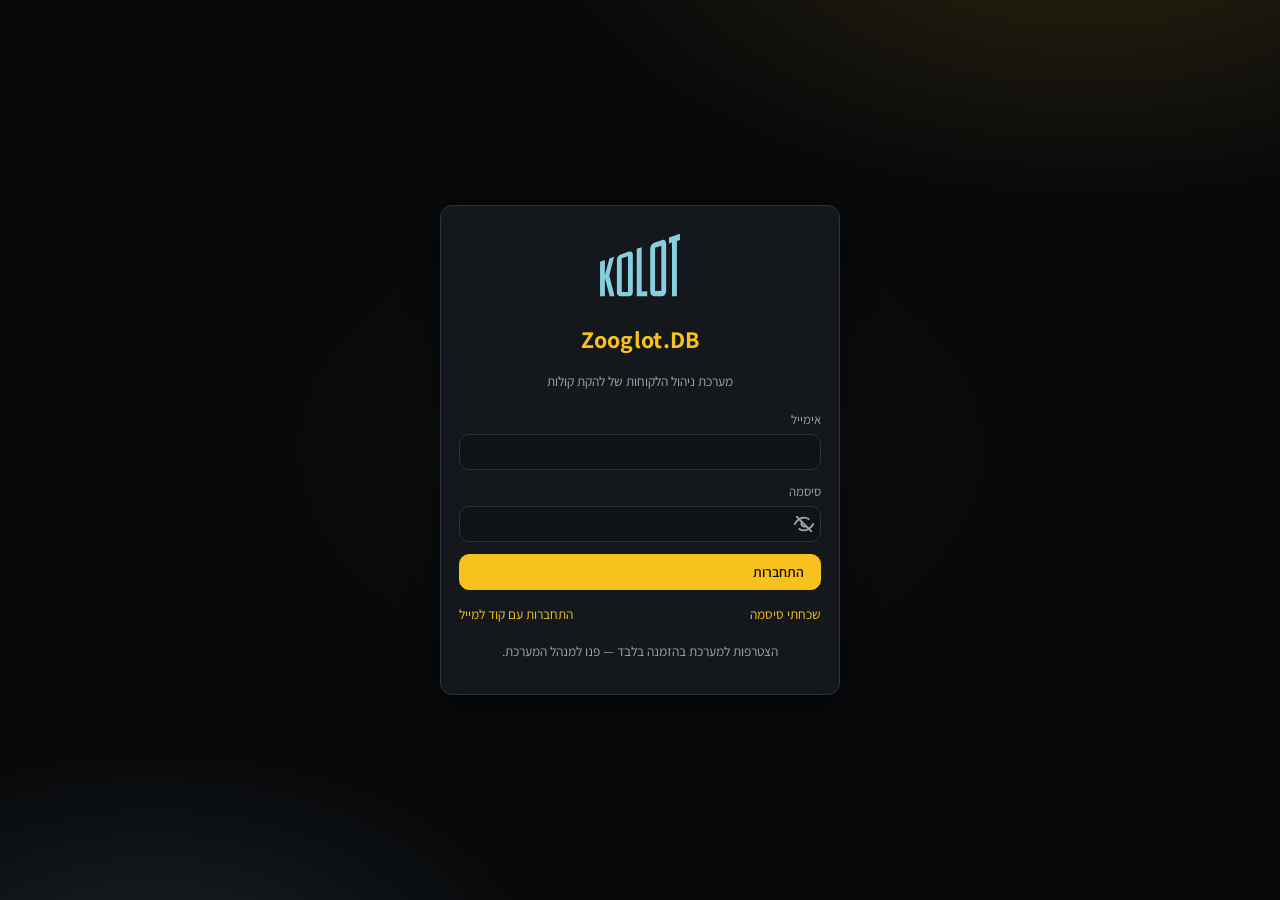
<file: index.html>
<!doctype html>
<html lang="he" dir="rtl">
<head>
  <meta charset="utf-8">
  <meta name="viewport" content="width=device-width, initial-scale=1, viewport-fit=cover">
  <title>Zooglot.DB — מערכת ניהול לקוחות | להקת קולות KOLOT</title>

  <!-- SEO -->
  <meta name="description" content="Zooglot.DB — מערכת CRM לניהול לידים, חוזים וחבילות של להקת קולות (KOLOT). מעקב זוגות, ניהול מוצרים, חתימה דיגיטלית ואנליטיקה.">
  <meta name="robots" content="noindex, nofollow"> <!-- internal system -->
  <meta name="theme-color" content="#0e1b20">
  <link rel="canonical" href="https://crm.kolotband.co.il/">
  <meta property="og:title" content="Zooglot.DB — KOLOT CRM">
  <meta property="og:description" content="מערכת ניהול קשרי הלקוחות של להקת קולות">
  <meta property="og:type" content="website">
  <meta property="og:locale" content="he_IL">
  <meta property="og:image" content="/assets/logo.svg">
  <script type="application/ld+json">
  {
    "@context": "https://schema.org",
    "@type": "SoftwareApplication",
    "name": "Zooglot.DB",
    "applicationCategory": "BusinessApplication",
    "operatingSystem": "Web",
    "inLanguage": "he",
    "publisher": { "@type": "MusicGroup", "name": "KOLOT — להקת קולות", "url": "https://kolotband.co.il/" }
  }
  </script>

  <link rel="icon" type="image/svg+xml" href="/assets/logo.svg">
  <!-- installable app: needed so WhatsApp voice notes can be shared straight in -->
  <link rel="manifest" href="/manifest.json">
  <link rel="apple-touch-icon" href="/assets/icon-192.png">
  <meta name="mobile-web-app-capable" content="yes">
  <link rel="preconnect" href="https://fonts.googleapis.com">
  <link rel="preconnect" href="https://fonts.gstatic.com" crossorigin>
  <link href="https://fonts.googleapis.com/css2?family=Assistant:wght@200;300;400;600;700;800&display=swap" rel="stylesheet">
  <link rel="stylesheet" href="/css/main.css">
</head>
<body>
  <div id="app">
    <div class="auth-wrap"><div class="auth-card"><img class="logo" src="/assets/logo.svg" alt="KOLOT"><p class="muted">טוען את Zooglot.DB…</p></div></div>
  </div>
  <div id="toasts" aria-live="polite"></div>
  <script>window.__API_BASE__ = 'https://zooglot-backend.up.railway.app';</script>
  <script type="module" src="/js/app.js"></script>
</body>
</html>
</file>
<file: css/main.css>
/* ============================================================
   Zooglot.DB — KOLOT band CRM
   Brand: dark stage-blue surfaces, cyan #87cedf accent (logo color)
   Fonts: bar-lev (headings) · Assistant (body) · full RTL
   ============================================================ */

@font-face {
  /* Replace src with the licensed bar-lev woff2 when available */
  font-family: 'bar-lev';
  src: local('Bar Lev'), local('bar-lev');
  font-display: swap;
}
@font-face {
  /* KOLOT display face — also used inside the contract rich-text editor */
  font-family: 'Adam CG Pro';
  src: url('/assets/fonts/ADAM.CG%20PRO.otf') format('opentype');
  font-weight: normal; font-style: normal; font-display: swap;
}

:root {
  /* KOLOT brand — black stage, yellow spotlight, orange + cyan accents */
  --brand: #f7c11e;          /* primary action (stage yellow) */
  --brand-strong: #ffd450;
  --brand-ink: #1a1400;      /* dark text on yellow */
  --accent-yellow: #f7c11e;
  --accent-orange: #ef8253;
  --accent-cyan: #86cdde;
  --cyan: #86cdde;           /* logo cyan, used as secondary */
  --bg: #08090b;             /* near-black stage */
  --bg-soft: #101317;
  --surface: #14181d;
  --surface-2: #1c2229;
  --line: #2a323b;
  --text: #f2f5f7;
  --text-dim: #9aa6b0;
  --ok: #37c47f;
  --warn: #f7c11e;
  --danger: #ef5d70;
  --win: #37c47f;
  --lost: #ef5d70;
  --radius: 12px;
  --shadow: 0 10px 30px rgba(0, 0, 0, .5);
  --glow-yellow: 0 0 24px rgba(247, 193, 30, .35);
  --glow-cyan: 0 0 24px rgba(134, 205, 222, .35);
  --glow-orange: 0 0 24px rgba(239, 130, 83, .35);
  --font-head: 'bar-lev', 'Assistant', 'Arial Hebrew', sans-serif;
  --font-body: 'Assistant', 'Arial Hebrew', Arial, sans-serif;
}

* { box-sizing: border-box; }
html, body { margin: 0; padding: 0; }
/* Kill horizontal overscroll navigation everywhere: dragging/swiping past a
   scroll edge (e.g. the wide board table) must NOT trigger the browser's
   back/forward gesture, which was navigating history and jumping tabs.
   Set on <html> so it reliably propagates to the viewport scroller. */
html { overscroll-behavior: none; }
body {
  background: var(--bg);
  color: var(--text);
  font-family: var(--font-body);
  font-size: 15px;
  line-height: 1.55;
  direction: rtl;
  min-height: 100vh;
  overscroll-behavior: none;
}
h1, h2, h3, h4 { font-family: var(--font-head); font-weight: 700; letter-spacing: .3px; margin: 0 0 .5em; }
a { color: var(--brand); text-decoration: none; }
a:hover { text-decoration: underline; }
img { max-width: 100%; }
::selection { background: rgba(247, 193, 30, .35); }

/* ---------- layout ---------- */
.topbar {
  position: sticky; top: 0; z-index: 50;
  display: flex; align-items: center; gap: 14px;
  padding: 10px 20px;
  background: rgba(8, 9, 11, .92);
  backdrop-filter: blur(8px);
  border-bottom: 1px solid var(--line);
}
.topbar .logo { height: 40px; width: auto; }
.topbar .app-name { font-family: var(--font-head); font-size: 19px; color: var(--brand); white-space: nowrap; letter-spacing: .5px; }
.topbar .spacer { flex: 1; }
.topbar .user-chip {
  display: flex; align-items: center; gap: 8px;
  background: var(--surface); border: 1px solid var(--line);
  border-radius: 999px; padding: 4px 12px 4px 6px; cursor: pointer;
  transition: border-color .15s, box-shadow .15s;
}
.topbar .user-chip:hover { border-color: var(--brand); box-shadow: var(--glow-yellow); }
.topbar .user-chip img, .avatar-circle {
  width: 28px; height: 28px; border-radius: 50%; object-fit: cover;
  background: var(--brand); color: var(--brand-ink);
  display: inline-flex; align-items: center; justify-content: center; font-weight: 700;
}

nav.tabs {
  display: flex; gap: 4px; padding: 0 16px; overflow-x: auto;
  background: var(--bg-soft); border-bottom: 1px solid var(--line);
  scrollbar-width: thin; justify-content: center;
}
nav.tabs button {
  appearance: none; background: none; border: none; color: var(--text-dim);
  font-family: var(--font-body); font-size: 15px; font-weight: 700;
  padding: 13px 16px; cursor: pointer; white-space: nowrap;
  border-bottom: 3px solid transparent; transition: color .15s, border-color .15s;
  display: inline-flex; align-items: center; gap: 7px;
}
nav.tabs button .tab-ico {
  width: 20px; height: 20px; display: inline-flex; align-items: center; justify-content: center;
  color: var(--text-dim); transition: color .15s, filter .15s;
}
nav.tabs button:hover { color: var(--text); }
nav.tabs button:hover .tab-ico { color: var(--text); }
nav.tabs button.active { color: var(--brand); border-bottom-color: var(--brand); }
nav.tabs button.active .tab-ico { color: var(--brand); filter: drop-shadow(0 0 6px rgba(247, 193, 30, .5)); }

main#view { padding: 20px; max-width: 1500px; margin: 0 auto; }

/* ---------- buttons & inputs ---------- */
.btn {
  appearance: none; border: 1px solid var(--line); border-radius: 10px;
  background: var(--surface); color: var(--text);
  font-family: var(--font-body); font-size: 14px; font-weight: 600;
  padding: 8px 16px; cursor: pointer; transition: all .15s;
  display: inline-flex; align-items: center; gap: 6px;
}
.btn:hover { border-color: var(--brand); }
.btn.primary { background: var(--brand); border-color: var(--brand); color: var(--brand-ink); }
.btn.primary:hover { background: var(--brand-strong); }
.btn.danger { color: var(--danger); border-color: rgba(239, 93, 112, .4); }
.btn.danger:hover { background: rgba(239, 93, 112, .12); }
.btn.sm { padding: 4px 10px; font-size: 13px; border-radius: 8px; }
.btn.lg { padding: 14px 26px; font-size: 16px; min-height: 52px; }
.btn:disabled { opacity: .5; cursor: not-allowed; }

/* ---------- bottom sheet ---------- */
/* Rises from the thumb rather than the middle of the screen, and the keyboard
   pushes it up instead of covering it. */
.sheet-backdrop {
  position: fixed; inset: 0; z-index: 110;
  background: rgba(5, 12, 15, .55);
  display: flex; align-items: flex-end; justify-content: center;
}
.sheet {
  /* % of the backdrop, which fitToViewport() sizes to the visible area — vh
     would still measure the screen the keyboard is covering half of */
  width: min(560px, 100%); max-height: 94%;
  /* the BODY scrolls, not the sheet: Save and Cancel are the reason the sheet
     is open, so they stay put however long the content gets */
  display: flex; flex-direction: column; overflow: hidden;
  background: var(--surface); border-top: 1px solid var(--line);
  border-radius: 18px 18px 0 0;
  padding: 8px 16px calc(16px + env(safe-area-inset-bottom));
  transform: translateY(100%); transition: transform .18s ease-out;
  box-shadow: 0 -10px 30px rgba(0, 0, 0, .5);
}
.sheet.open { transform: none; }
@media (prefers-reduced-motion: reduce) { .sheet { transition: none; } }
.sheet-grab {
  width: 38px; height: 4px; border-radius: 99px;
  background: var(--line); margin: 4px auto 10px;
}
.sheet-head { display: flex; align-items: center; justify-content: space-between; gap: 10px; margin-bottom: 12px; }
.sheet-head b { font-size: 16px; }
.sheet-body { flex: 1; min-height: 0; overflow-y: auto; margin-bottom: 14px; }
/* the venue field stays put while its suggestions scroll under it, so you can
   keep typing to narrow the list instead of scrolling back up to the field */
.sheet-place .sheet-input { position: sticky; top: 0; z-index: 2; }
/* 16px: anything smaller makes iOS Safari zoom the page on focus */
.sheet-input {
  width: 100%; max-width: 100%; min-width: 0;
  font-size: 16px; min-height: 50px; padding: 12px 14px;
}
.sheet-actions { display: flex; gap: 10px; flex: none; }
.sheet-actions .btn { flex: 1; min-height: 50px; justify-content: center; font-size: 15px; }

/* menu variant */
.sheet-menu { display: flex; flex-direction: column; gap: 2px; }
.sheet-item {
  display: flex; align-items: center; gap: 12px; width: 100%;
  min-height: 52px; padding: 10px 12px; border-radius: 10px;
  background: none; border: none; color: var(--text);
  font-family: inherit; font-size: 15.5px; text-align: start; cursor: pointer;
}
.sheet-item:active { background: rgba(255, 255, 255, .07); }
.sheet-item.danger { color: var(--danger); }
.sheet-item .si-icon { flex: none; width: 24px; text-align: center; opacity: .85; font-size: 15px; }
.sheet-item .si-label { flex: 1; }
.sheet-item .si-hint { flex: none; font-size: 12.5px; color: var(--text-dim); }

/* live updates from other users */
.live-banner {
  display: flex; align-items: center; gap: 10px; flex-wrap: wrap;
  padding: 9px 14px; margin: 8px 0; border-radius: 10px;
  background: rgba(135, 206, 223, .1); border: 1px solid rgba(135, 206, 223, .32);
  font-size: 13.5px;
}
/* a row a colleague just changed glows briefly, so the change is noticed
   rather than silently swapped under the reader */
tr.row-live > td { animation: liveFlash 2s ease-out; }
@keyframes liveFlash {
  0%, 25% { background: rgba(135, 206, 223, .22); }
  100% { background: transparent; }
}
@media (prefers-reduced-motion: reduce) {
  tr.row-live > td { animation: none; }
}

/* import progress — a long import must visibly advance, or it reads as frozen */
.imp-run { display: flex; flex-direction: column; gap: 8px; align-items: stretch; min-width: 200px; }
.imp-progress { display: flex; flex-direction: column; gap: 4px; }
.imp-track { height: 8px; border-radius: 99px; background: rgba(255,255,255,.12); overflow: hidden; }
.imp-fill {
  height: 100%; width: 0; border-radius: 99px;
  background: var(--brand); transition: width .25s ease;
}
.imp-label { font-size: 12.5px; color: var(--text-dim); text-align: center; font-variant-numeric: tabular-nums; }

/* the board's last line: paging status / total. Generous bottom room so the
   final row is never hidden behind the mobile tab bar. */
.board-foot { text-align: center; padding: 16px 12px; }

/* step-by-step setup instructions (iPhone Shortcut, etc.) */
.howto ol { padding-inline-start: 20px; margin: 10px 0; }
.howto li { margin-bottom: 10px; line-height: 1.65; }
.howto ul { margin: 6px 0; padding-inline-start: 18px; }
.howto ul li { margin-bottom: 4px; }
.howto code {
  background: rgba(255,255,255,.09); border-radius: 5px;
  padding: 1px 6px; font-size: 13px; direction: ltr; display: inline-block;
}

/* voice capture — the timer is the only feedback that recording is really on */
.rec-timer {
  font-size: 30px; font-weight: 700; font-variant-numeric: tabular-nums;
  text-align: center; margin: 10px 0 14px; color: var(--text-dim); direction: ltr;
}
.rec-timer.on { color: var(--danger); }
.rec-timer.on::before {
  content: '●'; font-size: 20px; margin-inline-end: 10px; vertical-align: 3px;
  animation: rec-pulse 1.1s ease-in-out infinite;
}
@keyframes rec-pulse { 50% { opacity: .25; } }

input, select, textarea {
  font-family: var(--font-body); font-size: 14px; color: var(--text);
  background: var(--bg-soft); border: 1px solid var(--line);
  border-radius: 10px; padding: 8px 12px; width: 100%;
}
input:focus, select:focus, textarea:focus { outline: none; border-color: var(--brand); }
label.field { display: block; margin-bottom: 12px; min-width: 0; }
label.field > span { display: block; font-size: 13px; color: var(--text-dim); margin-bottom: 4px; }

/* iOS gives date inputs an intrinsic width from their native control, so they
   ignore width:100% and grow past their container — which made the item card
   scroll sideways and every other field look misaligned against them. Dropping
   the native appearance makes them size like every other field. */
input[type="date"], input[type="datetime-local"], input[type="time"] {
  -webkit-appearance: none; appearance: none;
  max-width: 100%; min-width: 0;
}
input[type="date"]::-webkit-date-and-time-value,
input[type="datetime-local"]::-webkit-date-and-time-value { text-align: start; margin: 0; }
input[type="date"]::-webkit-calendar-picker-indicator { margin-inline-start: auto; }

/* ---------- cards ---------- */
.card {
  background: var(--surface); border: 1px solid var(--line);
  border-radius: var(--radius); padding: 18px; box-shadow: var(--shadow);
}
.card + .card { margin-top: 16px; }
.card h3 { color: var(--brand); font-size: 17px; }
.grid-2 { display: grid; grid-template-columns: 1fr 1fr; gap: 16px; }
.grid-3 { display: grid; grid-template-columns: repeat(3, 1fr); gap: 16px; }
.grid-4 { display: grid; grid-template-columns: repeat(4, 1fr); gap: 16px; }

/* ---------- monday-style board ---------- */
.board-toolbar {
  display: flex; flex-wrap: wrap; align-items: center; gap: 10px; margin-bottom: 14px;
}
.board-toolbar input[type="search"] { max-width: 260px; }
.pipeline-tabs { display: inline-flex; border: 1px solid var(--line); border-radius: 10px; overflow: hidden; }
.pipeline-tabs button {
  appearance: none; border: none; background: var(--surface); color: var(--text-dim);
  font-family: var(--font-body); font-weight: 700; font-size: 14px; padding: 8px 18px; cursor: pointer;
}
.pipeline-tabs button.active { background: var(--brand); color: var(--brand-ink); }
.pipeline-tabs button[data-status="win"].active { background: var(--win); }
.pipeline-tabs button[data-status="lost"].active { background: var(--lost); color: #fff; }

.table-wrap {
  overflow-x: auto; overscroll-behavior-x: contain; border: 1px solid var(--line); border-radius: var(--radius);
  background: var(--surface);
}
/* `separate` (not `collapse`) is required for position:sticky on th/td to work
   in Safari/iOS. Every cell draws its own bottom + inline-end border and the
   spacing is zeroed, so it renders identically to a collapsed table. */
table.board { border-collapse: separate; border-spacing: 0; width: 100%; min-width: 1250px; }
table.board th {
  position: sticky; top: 0; z-index: 5;
  background: var(--surface-2); color: var(--text-dim);
  font-size: 12.5px; font-weight: 700; text-align: right;
  padding: 9px 10px; border-bottom: 1px solid var(--line);
  white-space: nowrap; cursor: pointer; user-select: none;
}
table.board th .sort-arrow { color: var(--brand); font-size: 11px; }
table.board td {
  padding: 4px 8px; border-bottom: 1px solid var(--line);
  font-size: 14px; white-space: nowrap; max-width: 230px; overflow: hidden; text-overflow: ellipsis;
}
table.board tr:hover td { background: rgba(247, 193, 30, .06); }
table.board td .cell-edit {
  background: transparent; border: 1px solid transparent; border-radius: 6px;
  padding: 5px 7px; width: 100%; min-width: 90px; color: var(--text);
}
table.board td .cell-edit:hover { border-color: var(--line); }
table.board td .cell-edit:focus { border-color: var(--brand); background: var(--bg-soft); }
table.board td.saved-flash { animation: savedFlash 1s ease; }
@keyframes savedFlash { 0% { background: rgba(55, 196, 127, .35); } 100% { background: transparent; } }

/* Excel-like grid: vertical rules + fixed layout so column widths are exact */
table.board.grid { table-layout: fixed; min-width: 0; }
table.board.grid th, table.board.grid td {
  border-inline-end: 1px solid var(--line);
  overflow: hidden; text-overflow: ellipsis;
}
table.board.grid th:last-child, table.board.grid td:last-child { border-inline-end: none; }
/* NOTE: no `position: relative` here — it would override the sticky positioning
   of `table.board th` and unpin the whole header row (both the top-sticky header
   and the pinned checkbox/name headers). `position: sticky` is itself a
   containing block, so the absolutely-positioned .col-resize grip still works. */
table.board.grid th { padding-inline-end: 12px; }
table.board.grid th .th-label {
  display: block; overflow: hidden; text-overflow: ellipsis; white-space: nowrap; cursor: pointer;
}
/* resize grip on the (RTL) leading edge of each header */
.col-resize {
  position: absolute; inset-block: 0; inset-inline-start: 0; width: 8px;
  cursor: col-resize; touch-action: none; z-index: 6;
}
/* :hover sticks on touch devices — it stays on the last-tapped element until
   something else is tapped — so this must not apply where there is no pointer */
@media (hover: hover) {
  .col-resize:hover { background: var(--brand); opacity: .55; }
}
.col-resize.dragging { background: var(--brand); opacity: .55; }

/* checkbox + name columns stay pinned to the (RTL) right edge while the wide
   board scrolls horizontally, so the lead a field belongs to is always visible.
   Right offsets must match CHECKBOX_COL_W (38px) in leads.js. Backgrounds must
   be fully opaque so the scrolling cells never bleed through — and must beat the
   row hover/selected rules, hence the table.board prefixes below. */
.sticky-col-1, .sticky-col-2 { position: sticky; z-index: 4; }
.sticky-col-1 { right: 0; }
/* offset must equal the checkbox column width — driven by --cb-w so the phone
   layout can narrow it in one place (see CHECKBOX_COL_W in leads.js) */
.sticky-col-2 { right: var(--cb-w, 38px); box-shadow: 6px 0 6px -6px rgba(0, 0, 0, .5); }
table.board td.sticky-col-1, table.board td.sticky-col-2 { background: var(--surface); }
table.board tr:hover td.sticky-col-1, table.board tr:hover td.sticky-col-2 { background: #1a1f25; }
table.board tr.row-selected td.sticky-col-1, table.board tr.row-selected td.sticky-col-2 { background: #17272e; }
table.board th.sticky-col-1, table.board th.sticky-col-2 { background: var(--surface-2); z-index: 7; }
table.board tr.row-selected td { background: rgba(134, 205, 222, .14); }
/* breathing room at the (RTL) far end of the board so the last action icon
   isn't clipped by the scroll container's edge */
table.board.grid th:last-child, table.board.grid td:last-child { padding-inline-end: 14px; }
.checkbox-col { text-align: center; }
.checkbox-col input { width: auto; margin: 0; cursor: pointer; }
/* form analytics breakdown rows */
.bd-row { display: flex; align-items: center; gap: 10px; padding: 5px 0; font-size: 13px; }
.bd-label { flex: 0 0 34%; min-width: 0; overflow: hidden; text-overflow: ellipsis; white-space: nowrap; }
.bd-bar { flex: 1; height: 8px; background: var(--surface-2); border-radius: 99px; overflow: hidden; }
.bd-fill { height: 100%; background: var(--brand); border-radius: 99px; }
.bd-num { flex: 0 0 44px; text-align: end; font-weight: 700; }
.bd-rate { flex: 0 0 52px; text-align: end; color: var(--text-dim); font-size: 12px; }
@media (max-width: 640px) {
  .bd-label { flex-basis: 40%; }
  .bd-num { flex-basis: 36px; }
}

/* duplicate-phone notice above the board */
.dup-banner {
  display: flex; align-items: center; gap: 10px; flex-wrap: wrap;
  background: rgba(247, 193, 30, .1); border: 1px solid rgba(247, 193, 30, .45);
  border-radius: 10px; padding: 9px 13px; margin-bottom: 10px; font-size: 13.5px;
}
.dup-group { padding: 12px; margin-bottom: 10px; }
.dup-head { display: flex; align-items: center; gap: 8px; flex-wrap: wrap; margin-bottom: 8px; }
.dup-phone { font-weight: 700; color: var(--brand); direction: ltr; text-align: start; }
/* pending vs approved */
.dup-tabs { display: flex; gap: 6px; margin-bottom: 12px; flex-wrap: wrap; }
.dup-tabs button {
  background: var(--surface-2); color: var(--text-dim); border: 1px solid var(--line);
  border-radius: 8px; padding: 6px 12px; cursor: pointer; font-family: inherit; font-size: 13px;
}
.dup-tabs button.active { background: var(--brand); color: #1a1400; border-color: var(--brand); font-weight: 700; }
.btn.ghost { background: transparent; border: 1px dashed var(--line); color: var(--text-dim); }
.btn.ghost:hover { border-color: var(--brand); color: var(--brand); }
.dup-lead {
  display: flex; align-items: center; gap: 10px; padding: 8px 0;
  border-top: 1px solid var(--line);
}
.dup-lead:first-of-type { border-top: none; }
.dup-lead .btn { flex: none; white-space: nowrap; }

/* URL cell: editable field + a click-through button */
.link-cell { display: flex; align-items: center; gap: 2px; }
.link-cell .cell-edit { flex: 1; min-width: 0; }
.link-cell .link-open { flex: none; text-decoration: none; }

.name-cell-inner { display: flex; align-items: center; gap: 2px; }
.name-cell-inner .cell-edit { flex: 1; min-width: 0; }
.updates-inline { flex: none; position: relative; }
.updates-inline sup { color: var(--brand); font-weight: 700; margin-inline-start: 1px; }

/* bulk selection toolbar */
.selection-bar {
  display: flex; align-items: center; gap: 10px; margin-bottom: 10px;
  padding: 8px 14px; border-radius: 10px;
  background: rgba(134, 205, 222, .12); border: 1px solid rgba(134, 205, 222, .4);
}

/* phone cell: flag image + dash-formatted number (display only; raw digits when focused) */
.tel-cell { display: flex; align-items: center; gap: 5px; }
.tel-flag { flex: none; display: inline-flex; align-items: center; font-size: 13px; }
.tel-flag-img { width: 20px; height: 15px; border-radius: 2px; object-fit: cover; box-shadow: 0 0 0 1px rgba(0, 0, 0, .25); }
.tel-cell .cell-edit { flex: 1; min-width: 0; }

.chip {
  display: inline-block; border-radius: 6px; padding: 2px 10px;
  font-size: 12.5px; font-weight: 700; color: #fff;
}
.chip.relation-כלה { background: #59c3e8; color: #05252e; }
.chip.relation-חתן { background: #3d7ee8; }
.chip.relation-הורה { background: #f29a9a; color: #3d0d0d; }
.chip[class*="relation-מפיק"] { background: #333; }
.chip.relation-אחר { background: #6b6f8d; }
.chip.status-open { background: var(--warn); color: #3a2a05; }
.chip.status-win { background: var(--win); color: #06281a; }
.chip.status-lost { background: var(--lost); }
.chip.stage { background: #7d6fb3; }
.chip.stage-form { background: var(--accent-orange); color: #2a1408; }
.chip.source { background: var(--surface-2); color: var(--text-dim); border: 1px solid var(--line); }

/* select rendered as a colored chip: chip shows the label, the real
   <select> sits on top (invisible) so the whole chip stays clickable */
.chip-select-wrap { position: relative; display: block; width: 100%; }
.chip-select-wrap .chip {
  display: block; width: 100%; box-sizing: border-box;
  white-space: nowrap; overflow: hidden; text-overflow: ellipsis; padding: 5px 10px;
}
.chip-select-wrap select { position: absolute; inset: 0; opacity: 0; cursor: pointer; width: 100%; height: 100%; }

/* small action-button row (voice/merge/filter/new lead/import/export) */
.toolbar-actions { display: flex; flex-wrap: wrap; gap: 6px; align-items: center; }

/* three-step board text size (phones) — the visible twin of pinch-to-resize */
.text-size-ctl { display: flex; align-items: center; gap: 0; border: 1px solid var(--line); border-radius: 8px; overflow: hidden; }
.text-size-ctl .ts-btn {
  background: var(--surface-2); color: var(--text-dim); border: none; cursor: pointer;
  padding: 5px 10px; line-height: 1; font-family: inherit;
}
.text-size-ctl .ts-btn + .ts-btn { border-inline-start: 1px solid var(--line); }
.text-size-ctl .ts-btn-s { font-size: 11px; }
.text-size-ctl .ts-btn-m { font-size: 14px; }
.text-size-ctl .ts-btn-l { font-size: 18px; }
.text-size-ctl .ts-btn.active { background: var(--brand); color: #1a1400; font-weight: 800; }

.row-actions { display: flex; gap: 4px; justify-content: flex-start; }

/* shared multi-select product picker (packages tab + contract product sections) */
.picker-list {
  max-height: 46vh; overflow-y: auto; margin-top: 10px;
  border: 1px solid var(--line); border-radius: 10px;
}
.picker-row {
  display: flex; align-items: center; gap: 10px; padding: 9px 12px; cursor: pointer;
  border-bottom: 1px solid var(--line); user-select: none;
}
.picker-row:last-child { border-bottom: none; }
.picker-row:hover { background: var(--bg-soft); }
.picker-row.on { background: rgba(134, 205, 222, .16); }
.picker-row input { width: auto; margin: 0; }
.picker-name { flex: 1; font-weight: 600; }
.icon-btn {
  appearance: none; background: none; border: none; cursor: pointer;
  font-size: 15px; color: var(--text-dim); padding: 4px 6px; border-radius: 6px;
}
.icon-btn:hover { background: var(--surface-2); color: var(--brand); }

/* ---------- modal ---------- */
.modal-backdrop {
  position: fixed; inset: 0; z-index: 100;
  background: rgba(5, 12, 15, .7); backdrop-filter: blur(3px);
  display: flex; align-items: center; justify-content: center; padding: 18px;
}
.modal {
  background: var(--surface); border: 1px solid var(--line);
  border-radius: 16px; box-shadow: var(--shadow);
  width: 100%; max-width: 620px; max-height: 90vh; overflow-y: auto; padding: 22px;
}
.modal.wide { max-width: 900px; }
.modal:has(.contract-editor) { max-width: 96vw; width: 96vw; }
.modal h3 { color: var(--brand); margin-bottom: 14px; }
.modal .modal-actions { display: flex; gap: 10px; justify-content: flex-start; margin-top: 18px; }

/* ---------- toast ---------- */
#toasts { position: fixed; bottom: 18px; right: 18px; z-index: 200; display: flex; flex-direction: column; gap: 8px; }
.toast {
  background: var(--surface-2); border: 1px solid var(--line); border-right: 4px solid var(--brand);
  border-radius: 10px; padding: 10px 16px; box-shadow: var(--shadow);
  animation: toastIn .25s ease; max-width: 340px; font-size: 14px;
}
.toast.error { border-right-color: var(--danger); }
.toast.success { border-right-color: var(--ok); }
@keyframes toastIn { from { transform: translateY(12px); opacity: 0; } to { transform: none; opacity: 1; } }

/* ---------- auth screens ---------- */
.auth-wrap {
  min-height: 100vh; display: flex; align-items: center; justify-content: center; padding: 20px;
  background:
    radial-gradient(900px 480px at 85% -10%, rgba(247, 193, 30, .14), transparent 60%),
    radial-gradient(700px 400px at 12% 108%, rgba(134, 205, 222, .12), transparent 55%),
    radial-gradient(600px 400px at 50% 50%, rgba(239, 130, 83, .06), transparent 60%),
    var(--bg);
}
.auth-card { width: 100%; max-width: 400px; text-align: center; }
.auth-card .logo { height: 84px; margin-bottom: 6px; }
.auth-card h1 { font-size: 24px; color: var(--brand); }
.auth-card form { text-align: right; margin-top: 18px; }
.auth-links { margin-top: 14px; font-size: 13.5px; display: flex; justify-content: space-between; }

/* ---------- updates drawer ---------- */
.drawer-backdrop { position: fixed; inset: 0; z-index: 90; background: rgba(5, 12, 15, .5); }
.drawer {
  position: fixed; top: 0; bottom: 0; left: 0; z-index: 95; width: min(460px, 92vw);
  background: var(--surface); border-right: 1px solid var(--line); box-shadow: var(--shadow);
  display: flex; flex-direction: column; animation: drawerIn .22s ease;
}
@keyframes drawerIn { from { transform: translateX(-30px); opacity: 0; } to { transform: none; opacity: 1; } }
.drawer header { padding: 16px 18px; border-bottom: 1px solid var(--line); display: flex; align-items: center; gap: 8px; }
.drawer .body { flex: 1; overflow-y: auto; padding: 14px 18px; }
.drawer footer { padding: 12px 18px; border-top: 1px solid var(--line); }
.update-item { border: 1px solid var(--line); border-radius: 10px; padding: 10px 12px; margin-bottom: 10px; background: var(--bg-soft); }
.update-item.system { border-style: dashed; color: var(--text-dim); }
.update-item .meta { font-size: 12px; color: var(--text-dim); margin-bottom: 4px; }
.update-item .body-text { white-space: pre-wrap; font-size: 14px; }

/* ---------- WhatsApp chat thread (messaging-app bubbles) ---------- */
.wa-chat { display: flex; flex-direction: column; gap: 6px; padding: 4px 2px; }
.wa-msg {
  max-width: 78%; padding: 7px 11px; border-radius: 12px; font-size: 14px;
  white-space: pre-wrap; word-break: break-word; position: relative; line-height: 1.5;
}
.wa-msg.in { align-self: flex-start; background: var(--surface-2); border: 1px solid var(--line); border-start-start-radius: 3px; }
.wa-msg.out { align-self: flex-end; background: #075e54; color: #eafff7; border-start-end-radius: 3px; }
.wa-msg .wa-time { font-size: 10.5px; opacity: .7; margin-top: 3px; text-align: end; }
/* One lead, several conversations — the chat switcher. Shown only when there
   is more than one, so an ordinary lead looks exactly as it did. */
.wa-threads {
  display: flex; gap: 6px; overflow-x: auto; padding-bottom: 8px; margin-bottom: 8px;
  border-bottom: 1px solid var(--line); scrollbar-width: none;
}
.wa-threads::-webkit-scrollbar { display: none; }
.wa-thread {
  flex: none; max-width: 190px; text-align: start; cursor: pointer;
  display: flex; flex-direction: column; gap: 2px;
  background: var(--surface-2); border: 1px solid var(--line); border-radius: 10px;
  padding: 6px 10px; color: var(--text); font-family: inherit;
}
.wa-thread b, .wa-thread span { overflow: hidden; text-overflow: ellipsis; white-space: nowrap; }
.wa-thread b { font-size: 13px; }
.wa-thread span { font-size: 11.5px; }
.wa-thread.active { border-color: var(--brand); background: rgba(247, 193, 30, .1); }

/* type-to-filter lead picker — a <select> over thousands of rows is a haystack */
.lead-pick-list { display: flex; flex-direction: column; gap: 4px; max-height: 260px; overflow-y: auto; }
.lead-pick-row {
  display: flex; flex-direction: column; gap: 2px; text-align: start; cursor: pointer;
  background: var(--surface-2); border: 1px solid var(--line); border-radius: 8px;
  padding: 7px 10px; color: var(--text); font-family: inherit; font-size: 13px;
}
.lead-pick-row:active, .lead-pick-row:focus-visible { border-color: var(--brand); }
.lead-pick-row .muted { font-size: 11.5px; }
.lead-pick-chosen { display: flex; align-items: center; gap: 8px; flex-wrap: wrap; margin: 6px 0 8px; }
.muted.sm { font-size: 12px; margin: 6px 2px; }
.drawer footer textarea { flex: 1; resize: none; min-height: 38px; }
.emoji-palette { display: flex; flex-wrap: wrap; gap: 2px; margin-bottom: 8px; max-height: 120px; overflow-y: auto; }
.emoji-btn { background: none; border: none; cursor: pointer; font-size: 20px; padding: 3px 5px; border-radius: 6px; line-height: 1; }
.emoji-btn:hover { background: var(--bg-soft); }

/* ---------- packages: included / optional zones ---------- */
.dropzone {
  border: 1px solid var(--line); border-radius: 12px; padding: 10px; min-height: 70px;
  margin-bottom: 10px; transition: border-color .15s, background .15s;
}
.dropzone .dz-title { font-size: 13px; color: var(--text-dim); margin-bottom: 8px; font-weight: 700; }
.pkg-item { display: flex; align-items: center; gap: 8px; background: var(--surface-2); border: 1px solid var(--line); border-radius: 8px; padding: 6px 10px; margin-bottom: 6px; font-size: 14px; }
.pkg-item .price-input { width: 90px; padding: 3px 8px; font-size: 13px; }

/* ---------- rich text editor ---------- */
.rte-toolbar { display: flex; flex-wrap: wrap; gap: 4px; padding: 8px; background: var(--surface-2); border: 1px solid var(--line); border-radius: 10px 10px 0 0; }
.rte-toolbar button, .rte-toolbar select {
  appearance: none; background: var(--bg-soft); color: var(--text); border: 1px solid var(--line);
  border-radius: 6px; padding: 4px 10px; cursor: pointer; font-size: 13px; width: auto;
}
.rte-toolbar button:hover { border-color: var(--brand); }
.rte-editor {
  min-height: 320px; border: 1px solid var(--line); border-top: none; border-radius: 0 0 10px 10px;
  background: #fff; color: #16232a; padding: 24px 28px; direction: rtl; text-align: right;
  font-family: var(--font-body); overflow-y: auto;
}
.rte-editor:focus { outline: 2px solid var(--brand); }
.rte-editor h2, .rte-editor h3 { color: #0b2830; }
.var-chip {
  display: inline-block; background: rgba(247, 193, 30, .16); color: var(--brand);
  border: 1px solid var(--brand); border-radius: 6px; padding: 2px 8px; margin: 2px; font-size: 12.5px; cursor: pointer;
}
.var-chip:hover { background: rgba(247, 193, 30, .3); }

/* ---------- proposal section / field builder (contract editor) ---------- */
.section-edit {
  border: 1px solid var(--line); border-inline-start: 3px solid var(--brand);
  border-radius: 10px; padding: 12px; margin-bottom: 10px; background: var(--bg-soft);
}
.section-edit textarea { min-height: 44px; resize: vertical; }
.section-edit { scroll-margin-top: 96px; }
.section-edit.flash { animation: flashCard 1.2s ease; }
@keyframes flashCard { 0%, 100% { box-shadow: none; } 30% { box-shadow: 0 0 0 3px var(--brand); } }
.field-check { display: flex; align-items: center; gap: 8px; cursor: pointer; }
.field-check input { width: auto; }
.field-check span { color: var(--text); }
.sections-box, .fields-box { margin-top: 4px; }

/* ---------- contract editor: two-pane + rich fields ---------- */
.contract-editor { display: flex; gap: 16px; align-items: flex-start; }
.ce-build { flex: 1 1 auto; min-width: 0; }
.ce-preview { flex: 0 0 50%; max-width: 50%; position: sticky; top: 0; }
.ce-frame { width: 100%; height: 82vh; border: 1px solid var(--line); border-radius: 12px; background: #fff; }
@media (max-width: 900px) {
  .contract-editor { flex-direction: column; }
  .ce-preview { flex: none; width: 100%; max-width: 100%; position: static; }
  .ce-frame { height: 60vh; }
}
.ce-settings summary { cursor: pointer; color: var(--muted); font-size: 13px; margin: 4px 0; }
.tb-font { height: 30px; padding: 0 6px; border-radius: 6px; font-size: 12.5px; max-width: 150px; }
.wa-card { border: 1px solid var(--line); border-radius: 10px; padding: 10px 12px; margin: 8px 0; }
.wa-card h4 { margin: 0 0 6px; }
.wa-qr { width: 220px; max-width: 100%; height: auto; background: #fff; padding: 8px; border-radius: 8px; }
.ce-terms { margin-top: 10px; padding-top: 10px; border-top: 1px solid var(--line); }
.ce-terms h5 { margin: 0 0 6px; font-size: 13px; color: var(--text-dim); }
.ce-terms input:disabled, .ce-terms select:disabled { opacity: .45; }
.rich {
  min-height: 40px; border: 1px solid var(--line); border-radius: 8px; padding: 8px 10px;
  background: #fff; color: #16232a; font-family: var(--font-body); line-height: 1.6;
}
.rich:focus { outline: 2px solid var(--brand); }
.rich:empty:before { content: attr(data-ph); color: #9aa7ac; pointer-events: none; }
.rich.as-title { font-size: 20px; font-weight: 800; color: #0b2830; }
.rich.as-label { font-weight: 700; color: #0b2830; }
/* sticky editing bar: toolbar + field injection stay pinned while scrolling sections */
.editor-sticky { position: sticky; top: 0; z-index: 6; background: var(--surface); padding: 6px 0 4px; }
.rte-toolbar.sticky { position: static; background: var(--card); flex-wrap: wrap; padding: 6px; border-radius: 8px; }
.tb-btn { min-width: 30px; }
.inject-row {
  display: flex; flex-wrap: wrap; align-items: center; gap: 3px; margin: 6px 0 0; padding: 6px 8px;
  background: rgba(134, 205, 222, .16); border: 1px solid rgba(134, 205, 222, .45); border-radius: 8px;
}
.add-section { margin-top: 8px; display: flex; flex-wrap: wrap; align-items: center; gap: 6px; }
.prod-item-edit { border: 1px dashed var(--line); border-radius: 8px; padding: 8px; margin: 6px 0; background: rgba(255,255,255,.02); }
.tpl-chip { display: inline-flex; align-items: center; gap: 2px; }

/* ---------- signature pad ---------- */
canvas.sig-pad { background: #fff; border-radius: 10px; border: 1px solid var(--line); touch-action: none; width: 100%; height: 160px; }

/* ---------- dashboard ---------- */
.stat-tile { text-align: center; padding: 20px 12px; }
.stat-tile .num { font-family: var(--font-head); font-size: 34px; color: var(--brand); line-height: 1.1; }
.stat-tile .lbl { color: var(--text-dim); font-size: 13.5px; margin-top: 4px; }
.bar-row { display: flex; align-items: center; gap: 10px; margin-bottom: 8px; font-size: 13.5px; }
.bar-row .bar-label { width: 130px; color: var(--text-dim); white-space: nowrap; overflow: hidden; text-overflow: ellipsis; }
.bar-row .bar-track { flex: 1; height: 18px; background: var(--bg-soft); border-radius: 9px; overflow: hidden; }
.bar-row .bar-fill { height: 100%; background: var(--brand); border-radius: 9px; min-width: 2px; }
.bar-row .bar-val { width: 46px; text-align: left; color: var(--text); font-weight: 700; }
.spark { display: flex; align-items: flex-end; gap: 4px; height: 120px; padding-top: 10px; }
.spark .col { flex: 1; display: flex; flex-direction: column; align-items: center; gap: 4px; }
.spark .col .stick { width: 100%; max-width: 34px; background: var(--brand); border-radius: 4px 4px 0 0; opacity: .85; }
.spark .col .stick.wins { background: var(--win); }
.spark .col .m { font-size: 10.5px; color: var(--text-dim); transform: rotate(-30deg); margin-top: 6px; }

table.simple { width: 100%; border-collapse: collapse; }
table.simple th, table.simple td { padding: 8px 10px; text-align: right; border-bottom: 1px solid var(--line); font-size: 14px; }
table.simple th { color: var(--text-dim); font-size: 12.5px; }

/* ---------- misc ---------- */
.muted { color: var(--text-dim); font-size: 13.5px; }
.badge-dot { display: inline-block; width: 8px; height: 8px; border-radius: 50%; margin-inline-start: 4px; }
.flex { display: flex; gap: 10px; align-items: center; }
.flex.between { justify-content: space-between; }
.mt { margin-top: 14px; }
.code-box {
  direction: ltr; text-align: left; font-family: Consolas, monospace; font-size: 12.5px;
  background: var(--bg); border: 1px solid var(--line); border-radius: 8px; padding: 10px 12px;
  overflow-x: auto; white-space: pre-wrap; word-break: break-all;
}
/* an id meant to be selected and pasted, inline in a row */
.code-inline {
  direction: ltr; font-family: Consolas, monospace;
  background: var(--bg); border: 1px solid var(--line); border-radius: 6px;
  padding: 3px 7px; user-select: all; word-break: break-all;
}
.empty-state { text-align: center; color: var(--text-dim); padding: 44px 10px; }
.empty-state .big { font-size: 40px; }


/* ---------- KOLOT section titles (diagonal spotlight bar) ---------- */
main#view > h2 {
  position: relative; display: inline-block; font-size: 24px; color: var(--text);
  padding: 4px 0 8px; margin-bottom: 16px;
}
main#view > h2::after {
  content: ''; position: absolute; right: 0; bottom: 0; height: 4px; width: 56px;
  background: linear-gradient(90deg, var(--accent-yellow), var(--accent-orange));
  border-radius: 3px; box-shadow: var(--glow-yellow);
}

/* ---------- circular glowing icon badge (KOLOT motif) ---------- */
.icon-badge {
  width: 46px; height: 46px; flex: 0 0 46px; border-radius: 50%;
  display: inline-flex; align-items: center; justify-content: center;
  font-size: 20px; position: relative;
  background: radial-gradient(circle at 50% 35%, rgba(247, 193, 30, .18), rgba(255,255,255,.02) 70%);
  border: 1.5px solid rgba(247, 193, 30, .55);
  box-shadow: inset 0 0 14px rgba(247, 193, 30, .12), 0 0 18px rgba(247, 193, 30, .14);
}
.icon-badge.cyan {
  background: radial-gradient(circle at 50% 35%, rgba(134, 205, 222, .18), rgba(255,255,255,.02) 70%);
  border-color: rgba(134, 205, 222, .55);
  box-shadow: inset 0 0 14px rgba(134, 205, 222, .12), 0 0 18px rgba(134, 205, 222, .14);
}
.icon-badge.orange {
  background: radial-gradient(circle at 50% 35%, rgba(239, 130, 83, .18), rgba(255,255,255,.02) 70%);
  border-color: rgba(239, 130, 83, .55);
  box-shadow: inset 0 0 14px rgba(239, 130, 83, .12), 0 0 18px rgba(239, 130, 83, .14);
}
.icon-badge.lg { width: 88px; height: 88px; flex-basis: 88px; font-size: 40px; }

.card > h3 { display: flex; align-items: center; gap: 10px; }

/* ---------- skeleton loaders ---------- */
.skeleton {
  position: relative; overflow: hidden; border-radius: 8px;
  background: var(--surface-2);
}
.skeleton::after {
  content: ''; position: absolute; inset: 0; transform: translateX(-100%);
  background: linear-gradient(90deg, transparent, rgba(255, 255, 255, .06), transparent);
  animation: shimmer 1.25s infinite;
}
@keyframes shimmer { 100% { transform: translateX(100%); } }
.sk-line { height: 12px; border-radius: 6px; margin-bottom: 10px; }
.sk-row { height: 40px; border-radius: 8px; margin-bottom: 8px; }
.sk-card { height: 120px; border-radius: var(--radius); }
.sk-toolbar { height: 40px; width: 100%; border-radius: 10px; margin-bottom: 16px; }

/* ---------- password field with eye toggle ---------- */
.pw-wrap { position: relative; }
.pw-wrap input { padding-inline-start: 40px; }
.pw-wrap .pw-eye {
  position: absolute; inset-inline-start: 6px; top: 50%; transform: translateY(-50%);
  background: none; border: none; cursor: pointer; padding: 0; border-radius: 6px;
  color: var(--text-dim); display: inline-flex; align-items: center; justify-content: center;
  width: 22px; height: 22px; flex: 0 0 22px;
}
.pw-wrap .pw-eye svg { width: 100%; height: 100%; display: block; }
.pw-wrap .pw-eye:hover { color: var(--brand); }

/* ---------- button spinner (loading state) ---------- */
.btn.loading { position: relative; color: transparent !important; pointer-events: none; }
.btn.loading > * { visibility: hidden; }
.btn.loading::after {
  content: ''; position: absolute; inset: 0; margin: auto;
  width: 15px; height: 15px; border-radius: 50%;
  border: 2px solid currentColor; border-top-color: transparent;
  color: var(--brand-ink); animation: spin .6s linear infinite; visibility: visible;
}
.btn:not(.primary).loading::after { color: var(--brand); }
@keyframes spin { to { transform: rotate(360deg); } }

/* ---------- splash screen ---------- */
#splash {
  position: fixed; inset: 0; z-index: 9999; display: flex; flex-direction: column;
  align-items: center; justify-content: center; gap: 20px;
  background:
    radial-gradient(700px 500px at 50% 40%, rgba(247, 193, 30, .12), transparent 60%),
    var(--bg);
  animation: splashOut .5s ease forwards; animation-delay: 1.15s;
}
#splash.hold { animation: none; }
#splash .splash-logo {
  height: 120px; filter: drop-shadow(0 0 30px rgba(247, 193, 30, .45));
  animation: splashPop .7s cubic-bezier(.2, .8, .2, 1.2);
}
#splash .splash-name {
  font-family: var(--font-head); font-size: 30px; color: var(--brand); letter-spacing: 2px;
  opacity: 0; animation: splashRise .6s ease .2s forwards;
}
#splash .splash-sub { color: var(--text-dim); opacity: 0; animation: splashRise .6s ease .38s forwards; font-size: 14px; }
#splash .splash-bar {
  width: 160px; height: 3px; border-radius: 3px; overflow: hidden; background: var(--surface-2);
  opacity: 0; animation: splashRise .6s ease .5s forwards;
}
#splash .splash-bar > i {
  display: block; height: 100%; width: 40%; border-radius: 3px;
  background: linear-gradient(90deg, var(--accent-cyan), var(--accent-yellow), var(--accent-orange));
  animation: loadSlide 1.1s ease-in-out infinite;
}
@keyframes splashPop { 0% { transform: scale(.4) rotate(-8deg); opacity: 0; } 100% { transform: none; opacity: 1; } }
@keyframes splashRise { from { transform: translateY(12px); opacity: 0; } to { transform: none; opacity: 1; } }
@keyframes loadSlide { 0% { transform: translateX(-120%); } 100% { transform: translateX(320%); } }
@keyframes splashOut { to { opacity: 0; visibility: hidden; } }

/* ---------- searchable combo box ---------- */
.combo { position: relative; }
.combo-list {
  display: none; position: absolute; inset-inline: 0; top: calc(100% + 4px); z-index: 120;
  max-height: 240px; overflow-y: auto; background: var(--surface-2);
  border: 1px solid var(--line); border-radius: 10px; box-shadow: var(--shadow);
}
.combo-list.open { display: block; }
.combo-opt { padding: 8px 12px; cursor: pointer; font-size: 14px; }
.combo-opt:hover { background: rgba(247, 193, 30, .12); }
.combo-opt.sel { color: var(--brand); font-weight: 700; }
.combo-empty { padding: 10px 12px; color: var(--text-dim); font-size: 13.5px; }

/* ---------- lead drawer tabs (updates / card / reminders) ---------- */
.drawer-tabs { display: flex; gap: 2px; padding: 0 12px; border-bottom: 1px solid var(--line); background: var(--bg-soft); }
.drawer-tabs button {
  appearance: none; background: none; border: none; color: var(--text-dim); cursor: pointer;
  font-family: var(--font-body); font-size: 13.5px; font-weight: 700; padding: 10px 12px;
  border-bottom: 3px solid transparent; white-space: nowrap;
}
.drawer-tabs button:hover { color: var(--text); }
.drawer-tabs button.active { color: var(--brand); border-bottom-color: var(--brand); }
/* minmax(0,1fr): grid tracks are min-content by default, so one wide field
   (a native date control) would stretch the whole card past the drawer */
.drawer .card-grid { display: grid; grid-template-columns: minmax(0, 1fr) minmax(0, 1fr); gap: 10px; }
.drawer .card-grid label.field { margin-bottom: 4px; min-width: 0; }
.drawer .card-grid input, .drawer .card-grid select, .drawer .card-grid textarea { max-width: 100%; }
@media (max-width: 640px) { .drawer .card-grid { grid-template-columns: minmax(0, 1fr); } }

.reminder-item { border: 1px solid var(--line); border-radius: 10px; padding: 10px 12px; margin-bottom: 8px; background: var(--bg-soft); }
.reminder-item.sent { border-inline-start: 4px solid var(--ok); }
.reminder-item.pending { border-inline-start: 4px solid var(--brand); }
.reminder-item.failed { border-inline-start: 4px solid var(--danger); }
.reminder-item .meta { font-size: 12px; color: var(--text-dim); }

/* ---------- import wizard ---------- */
.modal.wizard { max-width: 1000px; }
.wiz-steps { display: flex; align-items: center; flex-wrap: wrap; gap: 4px; margin: 4px 0 18px; }
.wiz-step { display: inline-flex; align-items: center; gap: 6px; color: var(--text-dim); font-size: 13.5px; font-weight: 700; }
.wiz-step .wiz-dot {
  width: 24px; height: 24px; border-radius: 50%; display: inline-flex; align-items: center; justify-content: center;
  background: var(--surface-2); border: 1px solid var(--line); font-size: 12px;
}
.wiz-step.active { color: var(--brand); }
.wiz-step.active .wiz-dot { background: var(--brand); color: var(--brand-ink); border-color: var(--brand); }
.wiz-step.done .wiz-dot { background: var(--ok); color: #06281a; border-color: var(--ok); }
.wiz-sep { flex: 1; min-width: 12px; height: 1px; background: var(--line); }
.wiz-body { min-height: 220px; }
.wiz-footer { display: flex; gap: 10px; justify-content: flex-start; margin-top: 18px; border-top: 1px solid var(--line); padding-top: 14px; }
.wiz-choice { text-align: center; cursor: pointer; transition: border-color .15s, box-shadow .15s; }
.wiz-choice:hover { border-color: var(--brand); }
.wiz-choice.sel { border-color: var(--brand); box-shadow: var(--glow-yellow); }
.wiz-radio.sel { border-color: var(--brand); }
.wiz-drop {
  border: 2px dashed var(--line); border-radius: 14px; padding: 34px 16px; text-align: center;
  transition: border-color .15s, background .15s;
}
.wiz-drop.over { border-color: var(--brand); background: rgba(247, 193, 30, .07); }
.wiz-table-wrap { overflow-x: auto; border: 1px solid var(--line); border-radius: 10px; margin-top: 10px; }
.wiz-table { border-collapse: collapse; width: 100%; }
.wiz-table th, .wiz-table td {
  border: 1px solid var(--line); padding: 6px 8px; font-size: 13px; text-align: right;
  white-space: nowrap; max-width: 220px; overflow: hidden; text-overflow: ellipsis;
}
.wiz-table th { background: var(--surface-2); vertical-align: top; }
.wiz-table th select { margin-top: 5px; font-size: 12.5px; padding: 4px 6px; }
.wiz-table td { color: var(--text-dim); }

/* ---------- team & invitations management ---------- */
.member-row { display: flex; align-items: center; gap: 8px; flex-wrap: wrap; }
.member-row .grow { flex: 1; min-width: 120px; }
.invite-status { font-size: 12px; font-weight: 700; border-radius: 6px; padding: 2px 8px; }
.invite-status.pending { background: rgba(247, 193, 30, .18); color: var(--brand); }
.invite-status.accepted { background: rgba(55, 196, 127, .18); color: var(--ok); }

/* ---------- responsive: iPad ---------- */
@media (max-width: 1024px) {
  .grid-4 { grid-template-columns: repeat(2, 1fr); }
  .grid-3 { grid-template-columns: repeat(2, 1fr); }
  main#view { padding: 14px; }
}

/* ---------- responsive: iPhone ---------- */
@media (max-width: 640px) {
  body { font-size: 14px; }
  .grid-2, .grid-3, .grid-4 { grid-template-columns: 1fr; }
  .topbar { padding: 8px 12px; gap: 8px; }
  .topbar .app-name { font-size: 16px; }
  .topbar .brand-sub { display: none; }
  /* tabs: centered, wrap instead of horizontal-scroll so drag doesn't shift the page */
  nav.tabs { flex-wrap: wrap; justify-content: center; overflow-x: visible; padding: 4px 6px; gap: 2px; }
  nav.tabs button { padding: 9px 11px; font-size: 13.5px; gap: 5px; }
  nav.tabs button .tab-ico { width: 17px; height: 17px; }
  .board-toolbar { flex-direction: column; align-items: stretch; }
  .board-toolbar input[type="search"] { max-width: none; }
  .board-toolbar .pipeline-tabs { display: flex; }
  .board-toolbar .pipeline-tabs button { flex: 1; padding: 8px 6px; }
  .modal { padding: 16px; }

  /* No zoom when a field is tapped.
     iOS zooms the whole page in on focus whenever a text control's font is
     under 16px, and it never zooms back out — you type one field and then have
     to pinch the page back into place. There is no way to switch that off:
     `user-scalable=no` has been ignored since iOS 10 (deliberately, it also
     kills accessibility zoom). 16px on the control itself is the only lever.
     Selects are exempt — iOS opens a wheel for those and does not zoom. */
  input:not([type="checkbox"]):not([type="radio"]), textarea { font-size: 16px; }
  /* …except inside the board itself, where a 16px control would not fit the row.
     Nothing there is typed into on a phone today — every editable cell opens the
     sheet — but the rule above outranks the board's own sizing, so say it. */
  .board-split table.board td input, .board-split table.board td textarea {
    font-size: var(--board-fs, 12.5px);
  }

  table.board { min-width: 900px; } /* horizontal scroll inside .table-wrap */

  /* ---- frozen pane board on phones ----
     Safari/iOS drops position:sticky table cells whenever an outer scroller
     moves, so the pinned columns kept vanishing on vertical scroll. Phones get a
     real frozen pane instead: two tables side by side, only the left one scrolls
     horizontally. Nothing is sticky, so there is nothing to lose on repaint.
     The panes stay row-aligned because every row is exactly --row-h tall and
     cells never wrap. */
  .table-wrap { --row-h: 40px; }
  /* three text sizes (pinch or the א/א/א toolbar switch), Monday-style: each one
     moves row height + font together with the JS column-width scale */
  .board-split.ts-s { --row-h: 30px; --board-fs: 10.5px; --board-hfs: 9px; }
  .board-split.ts-m { --row-h: 38px; --board-fs: 12.5px; --board-hfs: 11px; }
  .board-split.ts-l { --row-h: 48px; --board-fs: 15px; --board-hfs: 13px; }
  /* `clip`, not `hidden`: the scrolling pane is translated sideways as the name
     column narrows, and its far end has to be cut off at the screen edge rather
     than turn the board into a second scroller. (`hidden` would also make this
     a scroll container and give the wrap its own vertical scrollbar.) */
  .board-split { display: flex; align-items: flex-start; position: relative; overflow-x: clip; }
  /* Absolute, so its width is nobody else's business.
     While it was a flex item, narrowing it widened the scrolling pane on the
     same frame — and a scroller whose width changes mid-gesture has its scroll
     offset re-anchored by the browser. That fought the finger, which is the
     "bouncing" you feel at the start of a sideways scroll, exactly where the
     name column is still resizing. Out of flow, the scroller's geometry is
     constant and only paint changes. */
  .split-frozen {
    position: absolute; inset-inline-start: 0; top: 0; z-index: 2;
    overflow: hidden;
    /* the name column is its own pane, not the first cell of the scrolling one:
       it needs the same rule between it and its neighbour that every other
       column has, and the shadow must fall ONTO the scrolling pane (leftwards
       in RTL) — it used to point off the edge of the screen */
    border-inline-end: 1px solid var(--line);
    box-shadow: -6px 0 8px -6px rgba(0, 0, 0, .55);
    /* it overlaps the scrolling pane now, so it cannot be see-through —
       .table-wrap's own surface is what the rows sit on */
    background: var(--surface);
  }
  /* Width is fixed at its widest (the name column fully shrunk) and the pane is
     slid sideways instead, so scrolling geometry never moves. overflow-y must be
     explicit: with only overflow-x set it would compute to auto, giving this
     pane its own vertical scroller and desyncing the rows. */
  .split-rest {
    flex: none; width: calc(100% - var(--frozen-min, 25vw)); margin-inline-start: auto;
    overflow-x: auto; overflow-y: hidden; overscroll-behavior-x: contain;
  }
  .board-split table.board { min-width: 0; width: auto; }
  /* Rows are pinned to an exact height by JS (see syncRows) so the two panes
     stay locked together; these are the baseline before that measurement. */
  .board-split th, .board-split td { height: var(--row-h); box-sizing: border-box; }
  .board-split tr { height: var(--row-h); }
  /* cell content can never push a row taller than --row-h — table layout treats
     a cell height as a minimum, and one pane growing would desync the other */
  .board-split td > * { max-height: calc(var(--row-h) - 6px); overflow: hidden; }
  /* The real headers stay static — a sticky header in only one of the two panes
     would drift out of alignment with the other, and the scrolling pane's own
     horizontal scroll container would swallow `sticky` anyway. A fixed clone
     (attachStickyHeader) provides the pinned row instead. */
  /* `relative`, not `static`: the grip inside is absolutely positioned, and a
     static header hands it .split-frozen as its containing block — which
     stretched it into a full-height bar down the edge of the board. (It must
     still not be `sticky`; see above.) */
  .board-split thead th { position: relative; height: 34px; }

  /* No drag grip on phones. It is 22px of invisible touch target sitting on the
     header's edge, so it swallowed taps meant for the header itself — and width
     is set from the column menu here anyway. */
  .board-split .col-resize { display: none; }

  /* A native checkbox is sized by the platform, and iOS draws a bigger one than
     the cell's padding left room for — so the circle came out shaved. Size it
     ourselves and let it have the whole cell. */
  .board-split .checkbox-col { padding: 0; }
  .board-split .checkbox-col input { width: 15px; height: 15px; margin: 0; }

  /* the pinned copy of the header row */
  /* .board-split sets a 120px bottom pad further down this file; the clone
     carries that class for its sizing vars, so it needs the higher specificity
     to drop the pad rather than relying on source order. */
  .board-head-clone.board-split {
    position: fixed; z-index: 40; pointer-events: none;
    padding-bottom: 0; overflow: hidden;
    background: var(--bg);
    border-bottom: 1px solid var(--line);
    box-shadow: 0 6px 10px -6px rgba(0, 0, 0, .7);
  }
  .board-head-clone .split-rest { overflow: hidden; }
  .board-head-clone .split-frozen { background: var(--surface-2); }
  .board-head-clone .col-resize { display: none; }

  /* cells are read-only on phones; a tap opens the editor sheet */
  .cell-tap {
    display: flex; align-items: center; gap: 4px; width: 100%;
    background: none; border: none; padding: 3px 4px; margin: 0;
    color: var(--text); font-family: inherit;
    font-size: var(--board-fs, 12.5px); line-height: 1.25;
    text-align: start; white-space: nowrap; overflow: hidden;
    text-overflow: ellipsis; cursor: pointer; min-height: 100%;
  }
  .cell-tap:active { background: rgba(255, 255, 255, .06); }
  .cell-tap .cell-empty { color: var(--text-dim); opacity: .5; }
  /* A row is a fixed height and the cell clips to it, so a chip that carries its
     desktop padding gets sliced through the middle of its own text at the
     smaller board sizes. The padding is what gives way, not the label. */
  .cell-tap .chip {
    font-size: calc(var(--board-fs, 12.5px) - 1px);
    padding: 1px 7px; line-height: 1.35;
    max-height: 100%; box-sizing: border-box;
    display: inline-flex; align-items: center;
  }
  .board-split td .cell-tap { padding-block: 0; }
  .tel-cell-ro { display: inline-flex; align-items: center; gap: 4px; overflow: hidden; }
  .tel-cell-ro .tel-flag-img { width: 14px; height: auto; flex: none; }

  /* a collapsed column stays as a thin strip, so it can be found and reopened */
  .board-split th.col-shut .th-label { font-size: 11px; opacity: .55; }
  .board-split th.col-shut .col-resize { display: none; }
  td.col-shut, th.col-shut { padding: 0; overflow: hidden; }

  /* the name is a tap target on phones — it opens the item card */
  .name-open {
    display: block; width: 100%; text-align: start;
    background: none; border: none; padding: 3px 4px; margin: 0;
    color: var(--text); font-family: inherit; font-weight: 600;
    font-size: var(--board-fs, 12.5px); line-height: 1.25;
    white-space: nowrap; overflow: hidden; text-overflow: ellipsis;
    cursor: pointer;
  }
  .name-open:active { color: var(--brand); }
  /* The name re-fits the width the column ACTUALLY has right now. The shrink
     clips the pane rather than re-laying out the table, so without this the
     text keeps the ellipsis it was given at some other width — it looks out of
     room when there is plenty. Set once the scroll settles, never mid-gesture:
     it is a style recalc on every visible row. */
  .board-split .name-open { max-width: var(--name-vis, none); }
  table.board th { font-size: var(--board-hfs, 11px); padding: 6px 5px; }
  table.board.grid th { padding-inline-end: 9px; }
  table.board td { padding: 1px 3px; font-size: var(--board-fs, 12.5px); }
  table.board td .cell-edit { padding: 3px 4px; min-width: 0; }
  /* iOS Safari zooms the whole page when focusing an input under 16px. Keep the
     resting text at the chosen board size, and only grow to 16px on focus — so
     the small sizes really are small, without the page jumping while editing. */
  table.board td .cell-edit, table.board td select, table.board td input { font-size: var(--board-fs, 12.5px); }
  table.board td .cell-edit:focus, table.board td select:focus, table.board td input:focus { font-size: 16px; }
  /* dedicated Updates column (right after the name, as in Monday) */
  .updates-col { text-align: center; }
  .updates-col .updates-inline { padding: 2px; font-size: calc(var(--board-fs, 12.5px) + 2px); }
  .row-actions { gap: 1px; }
  .row-actions .icon-btn { padding: 3px; font-size: 15px; }

  /* Only the way BACK is animated. Shrinking is the finger's own movement —
     smoothing it would leave the name column trailing the columns it is making
     room for — but growing back is a jump from wherever the gesture left it, so
     it gets iOS's own deceleration curve. Both panes must ride the same curve
     or the seam between them opens mid-flight. */
  .board-split.name-grow .split-frozen { transition: width .26s cubic-bezier(.32, .72, 0, 1); }
  .board-split.name-grow .split-rest { transition: transform .26s cubic-bezier(.32, .72, 0, 1); }
  @media (prefers-reduced-motion: reduce) {
    .board-split.name-grow .split-frozen, .board-split.name-grow .split-rest { transition: none; }
  }

  /* The pinned name column gives up most of its width while the board is
     scrolled sideways, so the fields being read get the screen — and takes it
     back on the way home. Its width is written per frame from the pane's own
     scroll offset (attachNameShrink), which is why there is no transition
     here: a transition would chase the finger a fifth of a second behind it,
     and it is the direct mapping that makes the column come back at all. */

  /* Clear space under the board so the last row is never hidden behind the
     bottom tab bar (Monday leaves a comparable gap). */
  .board-split { padding-bottom: 120px; }

  /* app-style bottom navigation replaces the top tab bar */
  nav.tabs { display: none; }
  main#view { padding-bottom: 92px; }
  .bottom-tabs {
    display: flex; position: fixed; bottom: 0; inset-inline: 0; z-index: 70;
    background: rgba(16, 19, 23, .97); backdrop-filter: blur(10px); border-top: 1px solid var(--line);
    padding: 6px 4px calc(6px + env(safe-area-inset-bottom, 0px));
    justify-content: space-around; align-items: flex-end;
  }
  .bottom-tabs button {
    background: none; border: none; color: var(--text-dim); display: flex; flex-direction: column;
    align-items: center; gap: 2px; font-size: 10.5px; padding: 4px 2px; flex: 1; cursor: pointer;
  }
  .bottom-tabs button .tab-ico { width: 21px; height: 21px; }
  .bottom-tabs button.active { color: var(--brand); }
  .bottom-tabs button.active .tab-ico { filter: drop-shadow(0 0 6px rgba(247, 193, 30, .5)); }
  .bottom-tabs .fab {
    position: relative; top: -18px; flex: 0 0 60px; width: 60px; height: 60px; border-radius: 50%;
    background: linear-gradient(145deg, var(--accent-yellow), var(--accent-orange));
    display: flex; align-items: center; justify-content: center;
    box-shadow: 0 6px 20px rgba(247, 193, 30, .5), var(--shadow); border: 3px solid var(--bg-soft);
  }
  .bottom-tabs .fab .tab-ico { width: 26px; height: 26px; color: var(--brand-ink); }
  .bottom-tabs .fab .bt-label { display: none; }
}
@media (min-width: 641px) {
  .bottom-tabs { display: none; }
}

@media print {
  .topbar, nav.tabs, .board-toolbar, .btn, #toasts { display: none !important; }
  body { background: #fff; color: #000; }
}
</file>
